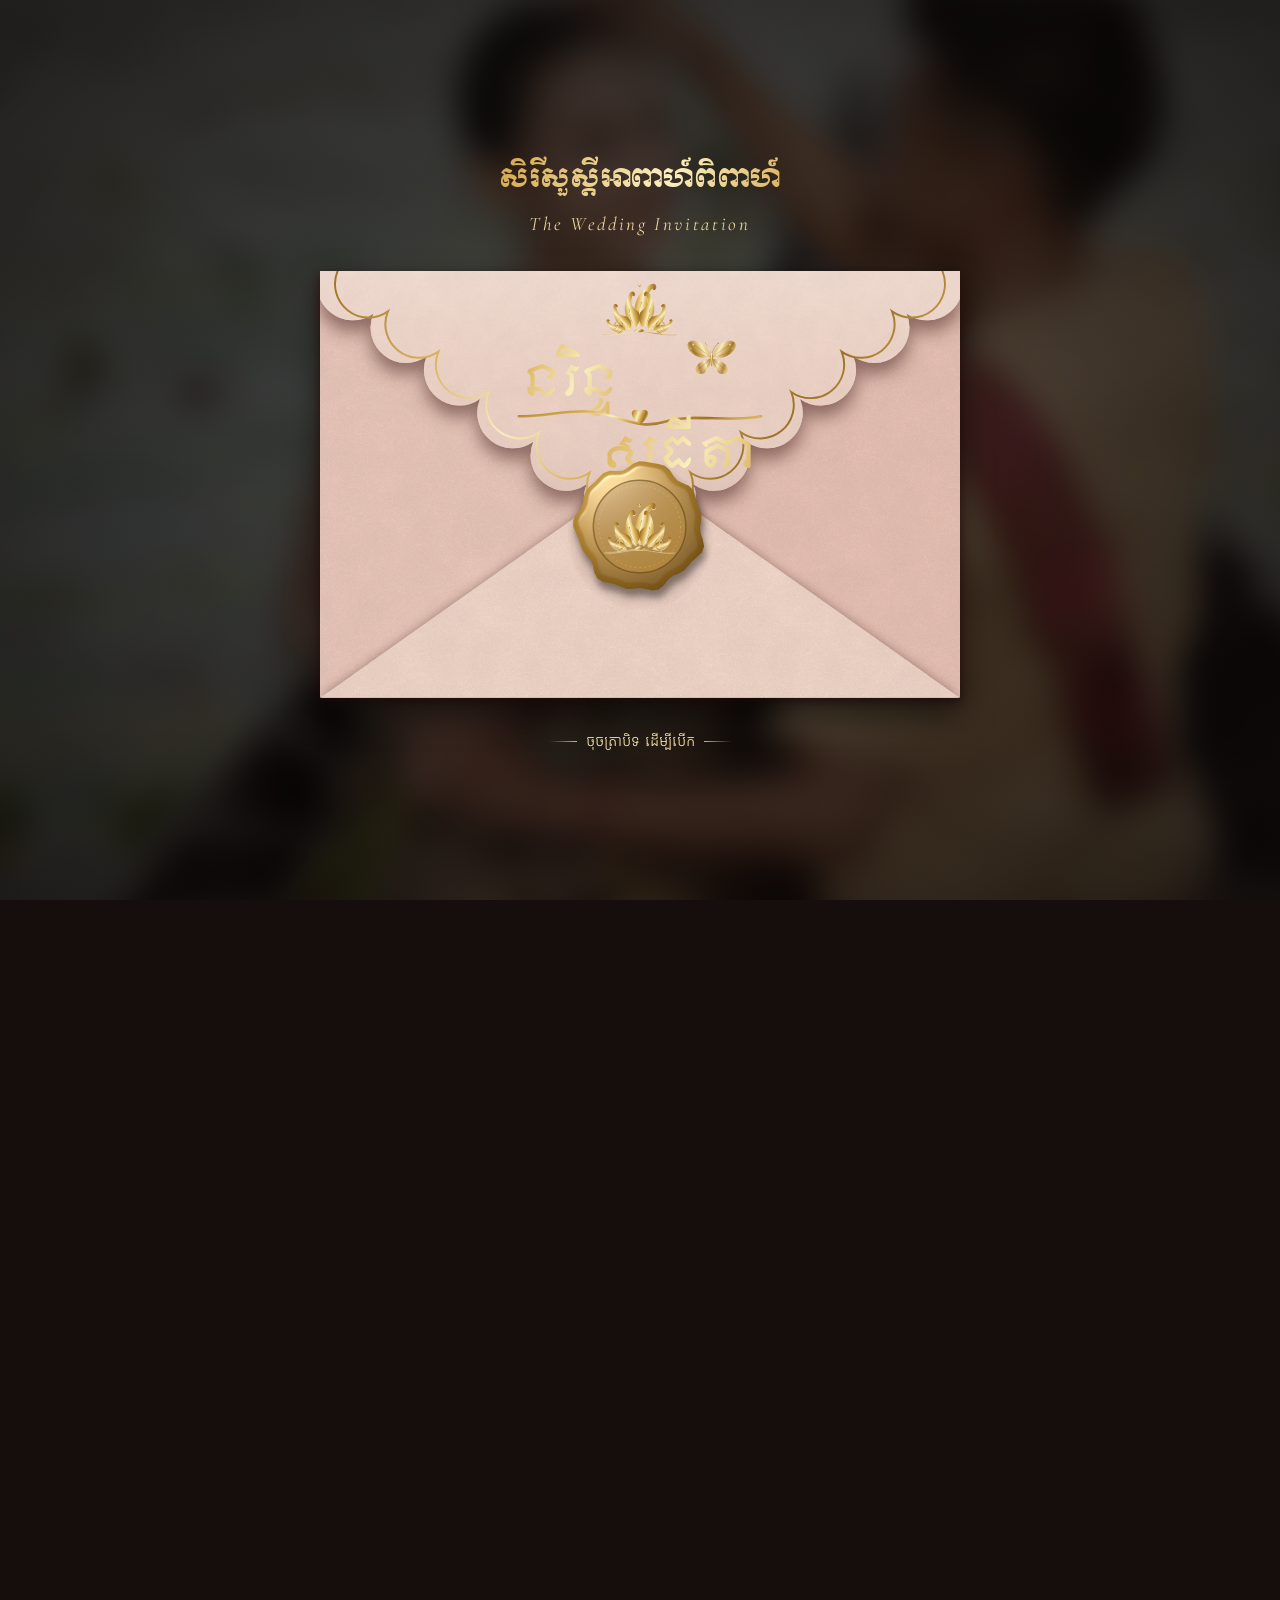
<file: index.html>
<!doctype html>
<html lang="km">
<head>
<meta charset="utf-8">
<meta name="viewport" content="width=device-width,initial-scale=1,viewport-fit=cover">
<title>សិរីសួស្តីអាពាហ៍ពិពាហ៍ នរិន្ទ &amp; សុធីតា</title>
<meta name="description" content="សូមគោរពអញ្ជើញចូលរួមអាពាហ៍ពិពាហ៍ នរិន្ទ &amp; សុធីតា · ថ្ងៃចន្ទ ទី៧ ខែធ្នូ ឆ្នាំ២០២៦">
<meta name="theme-color" content="#17100f">
<meta property="og:type" content="website">
<meta property="og:title" content="សិរីសួស្តីអាពាហ៍ពិពាហ៍ នរិន្ទ &amp; សុធីតា">
<meta property="og:description" content="សូមគោរពអញ្ជើញចូលរួមអាពាហ៍ពិពាហ៍ · ថ្ងៃចន្ទ ទី៧ ខែធ្នូ ឆ្នាំ២០២៦">
<!-- og:image must be an ABSOLUTE URL: set by scripts/set_site_url.py after the domain is known -->
<meta property="og:image" content="/assets/og.jpg">
<meta property="og:image:width" content="1200"><meta property="og:image:height" content="630">
<meta name="twitter:card" content="summary_large_image">
<link rel="preconnect" href="https://fonts.googleapis.com"><link rel="preconnect" href="https://fonts.gstatic.com" crossorigin>
<link href="https://fonts.googleapis.com/css2?family=Cormorant+Garamond:ital,wght@0,400;0,500;0,600;1,400&display=swap" rel="stylesheet">
<link rel="preload" href="assets/fonts/Moulpali-Regular.ttf" as="font" type="font/ttf" crossorigin>
<link rel="preload" href="assets/fonts/KantumruyPro-VariableFont_wght.ttf" as="font" type="font/ttf" crossorigin>
<link rel="stylesheet" href="css/style.css">
</head>
<body class="locked">
<div id="app"></div>
<noscript><p style="padding:2rem;text-align:center">សូមបើក JavaScript ដើម្បីមើលសំបុត្រអញ្ជើញ · Please enable JavaScript to view the invitation.</p></noscript>
<script type="module" src="js/main.js"></script>
</body>
</html>
</file>
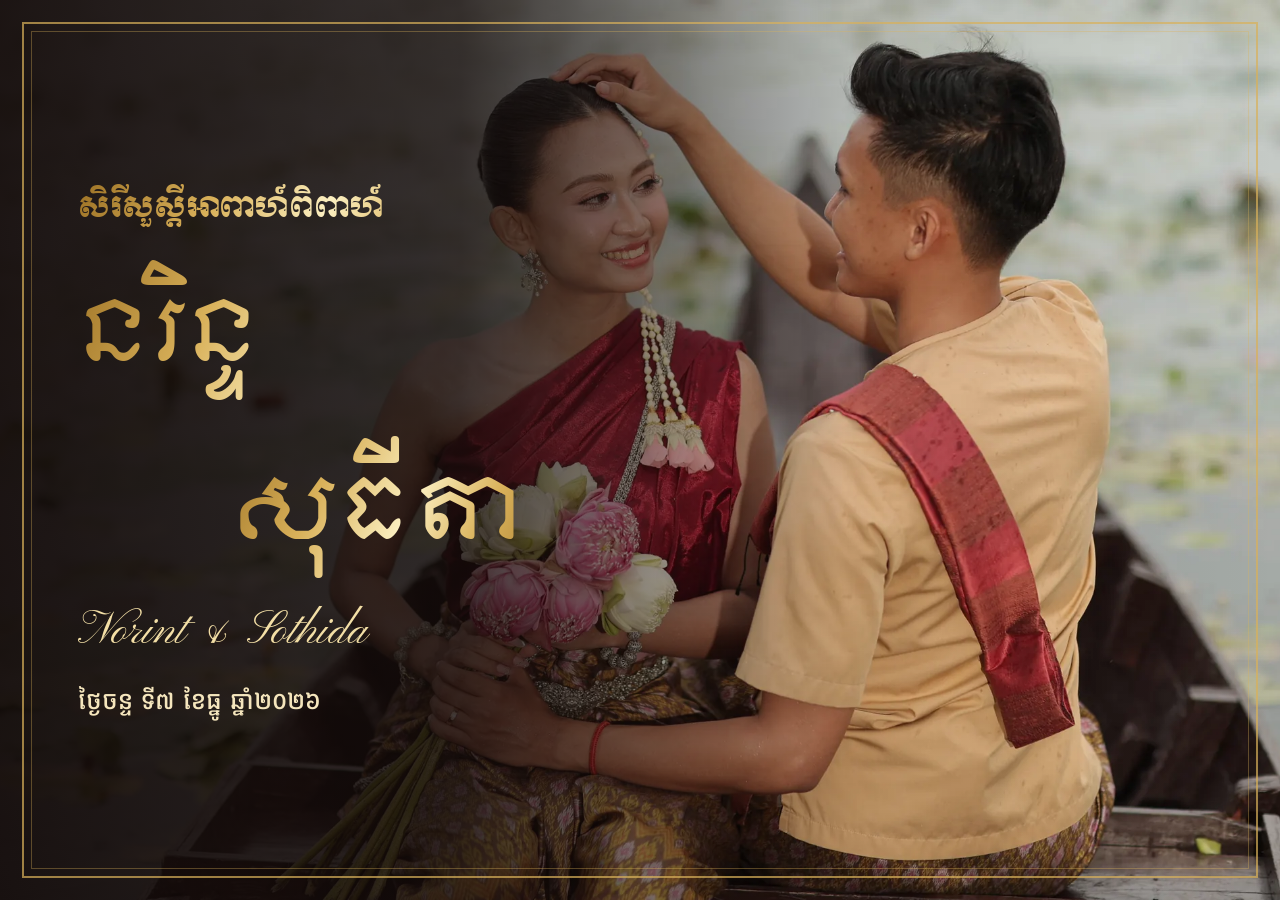
<file: scripts/og.html>
<!doctype html><meta charset="utf-8">
<style>
@font-face{font-family:Moulpali;src:url(../assets/fonts/Moulpali-Regular.ttf)}
@font-face{font-family:Moul;src:url(../assets/fonts/Moul-Regular.ttf)}
@font-face{font-family:Kantumruy;src:url(../assets/fonts/KantumruyPro-VariableFont_wght.ttf);font-weight:100 700}
@font-face{font-family:Pinyon;src:url(../assets/fonts/PinyonScript-Regular.ttf)}
html,body{margin:0;width:1200px;height:630px;overflow:hidden;background:#17100f}
.bg{position:absolute;inset:0;background:url(../assets/photos/p15-2000.webp) 62% 38%/cover}
.sh{position:absolute;inset:0;background:linear-gradient(90deg,rgba(18,10,9,.94) 0%,rgba(18,10,9,.8) 36%,rgba(18,10,9,.1) 66%,rgba(18,10,9,0) 100%)}
.fr{position:absolute;inset:22px;border:2px solid rgba(217,177,90,.7)}
.fr::after{content:"";position:absolute;inset:7px;border:1px solid rgba(217,177,90,.35)}
.t{position:absolute;left:78px;top:0;bottom:0;width:560px;display:flex;flex-direction:column;justify-content:center;gap:6px}
.foil{background:linear-gradient(115deg,#9c7124 0%,#d9b15a 25%,#fbefc0 45%,#d9b15a 62%,#9c7124 85%,#d9b15a 100%);-webkit-background-clip:text;background-clip:text;color:transparent;-webkit-text-fill-color:transparent;padding:.3em .2em .2em 0}
.h{font:400 28px/1.8 Moul;margin:0}
.n{font:400 84px/1.55 Moulpali}
.n2{margin-left:150px}
.en{font:400 46px/1.2 Pinyon;color:#f3dfa6;margin:4px 0 12px}
.d{font:500 25px/1.9 Kantumruy;color:#f5e6bd}
</style>
<div class="bg"></div><div class="sh"></div><div class="fr"></div>
<div class="t">
 <div class="foil h">សិរីសួស្តីអាពាហ៍ពិពាហ៍</div>
 <div class="foil n">នរិន្ទ</div><div class="foil n n2">សុធីតា</div>
 <div class="en">Norint &amp; Sothida</div>
 <div class="d">ថ្ងៃចន្ទ ទី៧ ខែធ្នូ ឆ្នាំ២០២៦</div>
</div>
</file>
<file: css/style.css>
/* ===== Fonts (local files from your upload) ===== */
@font-face{font-family:"Moul";src:url(../assets/fonts/Moul-Regular.ttf) format("truetype");font-display:swap}
@font-face{font-family:"Moulpali";src:url(../assets/fonts/Moulpali-Regular.ttf) format("truetype");font-display:swap}
@font-face{font-family:"Pinyon Script";src:url(../assets/fonts/PinyonScript-Regular.ttf) format("truetype");font-display:swap}
@font-face{font-family:"Kantumruy Pro";src:url(../assets/fonts/KantumruyPro-VariableFont_wght.ttf) format("truetype");font-weight:100 700;font-display:swap}

/* ===== Tokens: palette taken from the printed card (blush paper, gold foil, copper ink) ===== */
:root{
  --blush:#efd6d1; --blush-2:#e4bdb8; --rose:#c98f87; --cream:#fcf7ef; --cream-2:#f4e9db;
  --copper:#9a5f2e; --copper-2:#b27a45; --night:#150e0d; --night-2:#241817;
  --foil:linear-gradient(115deg,#8f6420 0%,#d9b15a 22%,#fbefc0 42%,#d9b15a 58%,#9c7124 80%,#d9b15a 100%);
  --km-head:"Moul","Kantumruy Pro",serif; --km-logo:"Moulpali","Moul",serif; --km-body:"Kantumruy Pro",system-ui,sans-serif;
  --en-serif:"Cormorant Garamond","Times New Roman",serif; --en-script:"Pinyon Script",cursive;
  --ease:cubic-bezier(.22,.8,.2,1); --ease-io:cubic-bezier(.65,0,.25,1);
  --top:56px;
}
*{box-sizing:border-box;margin:0;padding:0}
html{-webkit-text-size-adjust:100%;scroll-behavior:auto}
body{font-family:var(--km-body);color:var(--copper);background:var(--night);overflow-x:hidden;line-height:1.9;-webkit-font-smoothing:antialiased;min-height:100svh}
body.locked{overflow:hidden;height:100svh}
img,svg,canvas{display:block;max-width:100%}
button{font:inherit;color:inherit;background:none;border:0;cursor:pointer;-webkit-tap-highlight-color:transparent}
a{color:inherit}
html[lang=en] body{font-family:var(--en-serif);line-height:1.5}
/* Khmer rules: no letter-spacing, line-height >= 1.8, keep words together */
.km,[lang=km] body{letter-spacing:0;line-height:1.9;line-break:strict;word-break:normal;overflow-wrap:normal}
.nw{white-space:nowrap;display:inline-block}
@media (min-width:900px){.dnw{white-space:nowrap;display:inline-block}}
.sr{position:absolute;width:1px;height:1px;overflow:hidden;clip:rect(0 0 0 0)}

/* ===== Foil (padding keeps the tops of ី ឹ and the subscripts from being clipped) ===== */
.foil{display:inline-block;background:var(--foil);background-size:260% 100%;background-position:30% 0;-webkit-background-clip:text;background-clip:text;color:transparent;-webkit-text-fill-color:transparent;padding:.3em .12em .22em}
.shimmer{animation:shim 5.5s ease-in-out infinite alternate}
@keyframes shim{to{background-position:100% 0}}
.lite .shimmer{animation:none}
.moul{font-family:var(--km-head);font-weight:400;letter-spacing:0}
.script{font-family:var(--en-script)}
.serif{font-family:var(--en-serif)}
.k-gold{fill:url(#g-foil)}

/* ===== Papers (real grain texture, multiplied over a flat colour) ===== */
.paper{position:relative;background-color:var(--blush)}
.paper::before{content:"";position:absolute;inset:0;background:url(../assets/textures/paper-cream.webp) 0 0/300px;mix-blend-mode:multiply;opacity:.55;pointer-events:none;border-radius:inherit}
.paper-cream{background-color:var(--cream)}
.paper-cream::before{opacity:.5}
.paper-lining{background-color:#f2dcd6}
.paper-lining::before{background-image:url(../assets/textures/paper-lining.webp);opacity:.45}

/* ===== Top bar ===== */
.topbar{position:fixed;inset:0 0 auto 0;height:calc(var(--top) + env(safe-area-inset-top));padding:env(safe-area-inset-top) 14px 0;display:flex;align-items:center;justify-content:space-between;z-index:60;pointer-events:none;opacity:0;transition:opacity .8s}
.topbar::before{content:"";position:absolute;inset:0 0 -26px 0;background:linear-gradient(180deg,rgba(21,14,13,.82),rgba(21,14,13,.45) 55%,transparent);opacity:0;transition:opacity .5s;pointer-events:none}
.topbar.on{opacity:1}.topbar.scrolled::before{opacity:1}
.topbar>*{pointer-events:auto;position:relative}
.top-logo{display:flex;align-items:center;gap:.35em;font-family:var(--km-logo);font-size:15px;line-height:1.6;min-width:0}
.top-logo .foil{padding:.3em .05em .2em}
.top-logo .dot{width:.8em;height:.8em;flex:none}
.top-btns{display:flex;gap:8px}
.chip{height:36px;min-width:36px;padding:0 12px;border-radius:99px;border:1px solid rgba(217,177,90,.55);background:rgba(21,14,13,.45);-webkit-backdrop-filter:blur(8px);backdrop-filter:blur(8px);color:#f3dfa6;font-size:13px;display:inline-flex;align-items:center;justify-content:center;gap:6px;line-height:1}
.chip svg{width:16px;height:16px}
.chip.eq .bars{display:flex;gap:2px;align-items:flex-end;height:14px}
.chip.eq .bars i{width:2px;background:currentColor;border-radius:1px;height:4px;transition:height .3s}
.chip.eq.play .bars i{animation:eq 1s ease-in-out infinite}
.chip.eq.play .bars i:nth-child(2){animation-delay:-.4s}.chip.eq.play .bars i:nth-child(3){animation-delay:-.7s}
@keyframes eq{0%,100%{height:3px}50%{height:13px}}

/* ===== Envelope screen ===== */
.env-screen{position:fixed;inset:0;z-index:50;display:flex;flex-direction:column;align-items:center;justify-content:center;gap:clamp(14px,3.2svh,34px);overflow:hidden;background:var(--night)}
.env-bg{position:absolute;inset:-6%;background-size:cover;background-position:center;filter:blur(16px) brightness(.38) saturate(.9);transform:scale(1.08)}
.env-screen::after{content:"";position:absolute;inset:0;background:radial-gradient(ellipse at 50% 55%,transparent 20%,rgba(10,6,5,.65) 100%);pointer-events:none}
.env-head{position:relative;z-index:2;text-align:center;opacity:0;transform:translateY(-8px)}
.env-head .moul{font-size:clamp(15px,4.6vw,26px);line-height:2}
.env-head .serif{display:block;font-style:italic;font-size:clamp(13px,3.6vw,19px);letter-spacing:.14em;color:#e9d29a;margin-top:-.2em}
.env-hint{position:relative;z-index:2;color:#ecd9a6;font-size:clamp(12px,3.3vw,15px);opacity:0;display:flex;align-items:center;gap:.6em}
.env-hint::before,.env-hint::after{content:"";width:28px;height:1px;background:linear-gradient(90deg,transparent,#d9b15a)}
.env-hint::after{transform:scaleX(-1)}
.env-hint span{animation:pulse 2.4s ease-in-out infinite}
@keyframes pulse{50%{opacity:.45}}

.env-wrap{position:relative;z-index:2;width:var(--w);height:var(--h);
  --w:min(88vw,640px,calc((100svh - 210px) * 1.5));--h:calc(var(--w) / 1.5);opacity:0;transform:translateY(22px) scale(.96)}
.env-float{width:100%;height:100%;animation:float 6s ease-in-out infinite}
.lite .env-float{animation:none}
@keyframes float{50%{transform:translateY(-7px)}}
.env-tilt{width:100%;height:100%;position:relative;transform:perspective(1100px) rotateX(var(--rx,0deg)) rotateY(var(--ry,0deg));transition:transform .25s ease-out}
.env-stage{position:absolute;inset:0;cursor:pointer;container-type:inline-size}
.env-stage>*{position:absolute}
.env-back{inset:0;z-index:1;border-radius:4px;box-shadow:0 2.4cqw 5cqw rgba(0,0,0,.55),0 .6cqw 1.4cqw rgba(0,0,0,.4);background-color:#dcb4ae}
.env-back::after{content:"";position:absolute;inset:0;border-radius:inherit;background:linear-gradient(180deg,rgba(60,20,16,.38),transparent 55%)}
.env-flap-open{z-index:1}
.card{left:5%;width:90%;top:7%;height:88%;z-index:2;border-radius:3px;box-shadow:0 .5cqw 2cqw rgba(0,0,0,.28);padding:3% 4%;display:flex;flex-direction:column;align-items:center;justify-content:space-between;text-align:center;overflow:hidden}
.card .c-corner{position:absolute;width:19%;aspect-ratio:1;z-index:2}
.card .c-corner svg{width:100%;height:100%}
.card .c1{left:1.5%;top:2%}.card .c2{right:1.5%;top:2%}.card .c3{left:1.5%;bottom:2%}.card .c4{right:1.5%;bottom:2%}
.card .c-crest{width:22%;position:relative;z-index:1}
.card .c-title{font-size:4.4cqw;line-height:1.8;position:relative;z-index:1;margin-top:-1%}
.card .c-logo{width:48%;position:relative;z-index:1}
.card .c-honor{font-size:3.2cqw;line-height:1.9;color:var(--copper);position:relative;z-index:1}
.pocket{inset:0;z-index:3;pointer-events:none}
.pk{position:absolute;inset:0;filter:drop-shadow(0 .3cqw .8cqw rgba(60,20,16,.45))}
.pk i{position:absolute;inset:0;display:block;background-color:var(--blush)}
.pk i::before{content:"";position:absolute;inset:0;background:url(../assets/textures/paper-cream.webp) 0 0/300px;mix-blend-mode:multiply;opacity:.55}
.pk-l i{clip-path:polygon(0 0,50% 47%,0 100%);background-color:#e8c8c3}
.pk-r i{clip-path:polygon(100% 0,50% 47%,100% 100%);background-color:#e5c2bd}
.pk-b{z-index:2}.pk-b i{clip-path:polygon(0 100%,50% 47%,100% 100%);background-color:#efd7d2}
.pk-b i::after{content:"";position:absolute;inset:0;background:linear-gradient(180deg,rgba(255,255,255,.22),transparent 40%)}
.flap-shadow{inset:0;height:60%;z-index:4;pointer-events:none;filter:blur(1.4cqw);transform:translateY(1.8cqw);opacity:.5}
.flap-shadow svg{display:block}
.flap-wrap{inset:0;z-index:5;pointer-events:none}
.flap{position:absolute;left:0;top:0;width:100%;height:60%;transform-origin:50% 0;transform-style:preserve-3d;transform:perspective(1000px) rotateX(0deg)}
.flap .face{position:absolute;inset:0;backface-visibility:hidden;-webkit-backface-visibility:hidden}
.flap .back{transform:rotateX(180deg)}
.flap svg.scallop{position:absolute;inset:0;width:100%;height:100%}
.flap .f-logo{position:absolute;left:30%;width:40%;top:3%;z-index:2}
.seal{width:23%;aspect-ratio:1;left:38.5%;top:calc(60% - 11.5cqw * 1);z-index:7;transform:translate(0,0);transform-origin:50% 50%}
.seal svg{width:100%;height:100%;overflow:visible}
.seal-shadow{width:23%;aspect-ratio:1;left:38.5%;top:calc(60% - 11cqw);z-index:6;border-radius:50%;background:radial-gradient(closest-side,rgba(30,10,6,.6),transparent);transform:translateY(1cqw);pointer-events:none}

/* ===== Layout / sections ===== */
main{position:relative;background:var(--night);opacity:0}
main.on{opacity:1}
.sec{position:relative;padding:clamp(70px,12svh,130px) 22px;text-align:center;overflow:hidden}
.sec-cream{background:var(--cream);color:var(--copper)}
.sec-cream::before{content:"";position:absolute;inset:0;background:url(../assets/textures/paper-cream.webp) 0 0/320px;mix-blend-mode:multiply;opacity:.4;pointer-events:none}
.sec-blush{background:var(--blush)}
.sec-blush::before{content:"";position:absolute;inset:0;background:url(../assets/textures/paper-cream.webp) 0 0/320px;mix-blend-mode:multiply;opacity:.5;pointer-events:none}
.sec-dark{background:var(--night);color:#ecd9a6}
.sec>*{position:relative}
.h2{font-family:var(--km-head);font-size:clamp(20px,5.6vw,32px);line-height:2;margin-bottom:.2em}
html[lang=en] .h2{font-family:var(--en-serif);font-size:clamp(30px,8vw,48px);line-height:1.2;font-weight:500;letter-spacing:.04em}
.divider{width:min(240px,60vw);margin:0 auto 1.4em}
.sub{max-width:34em;margin:0 auto;font-size:clamp(14px,3.7vw,17px)}
.corner{position:absolute;width:clamp(70px,22vw,150px);aspect-ratio:1;pointer-events:none;z-index:1}
.corner svg{width:100%;height:100%}
.corner.tl{left:6px;top:6px}.corner.tr{right:6px;top:6px}.corner.bl{left:6px;bottom:6px}.corner.br{right:6px;bottom:6px}

/* reveal helpers */
[data-r]{opacity:0;transform:translateY(26px);transition:opacity 1s var(--ease),transform 1.1s var(--ease);transition-delay:var(--d,0s)}
[data-r].in{opacity:1;transform:none}
.mask{display:block;overflow:hidden;padding:.4em 0}
.mask>span{display:block;transform:translateY(115%);transition:transform 1.1s var(--ease);transition-delay:var(--d,0s)}
.in .mask>span,.mask.in>span{transform:none}
.reduce [data-r],.reduce .mask>span{transition:none;opacity:1;transform:none}

/* ===== Name logo ===== */
.nlogo{container-type:inline-size;width:100%;display:flex;flex-direction:column;align-items:center}
.nl-crest{width:34cqw;margin-bottom:-3cqw}
.nl-crest svg{width:100%}
.nl-names{position:relative;width:100%;aspect-ratio:1.5/1}
.nl-names .g,.nl-names .b{position:absolute;font-family:var(--km-logo);font-size:17cqw;line-height:1.75;white-space:nowrap}
.nl-names .g{left:2%;top:0}.nl-names .b{right:2%;bottom:0}
.nl-names .foil{padding:.3em .14em .22em}
.nl-flo{position:absolute;inset:0;width:100%;height:100%;overflow:visible}
.nl-flo path{fill:none;stroke:url(#g-foil);stroke-width:1.5;stroke-linecap:round}
.nl-heart{position:absolute;left:46.5%;top:46%;width:7cqw;transform-origin:50% 50%}
.nl-bf{position:absolute;left:68%;top:4%;width:20cqw}
.nl-bf svg{width:100%}
.nlogo.pre .g,.nlogo.pre .b{clip-path:inset(-40% 110% -40% -10%)}
.nlogo.pre .nl-flo path{stroke-dasharray:1;stroke-dashoffset:1}
.nlogo.pre .nl-heart{opacity:0;transform:scale(0)}
.nlogo.pre .nl-bf{opacity:0}
.nlogo.pre .nl-crest{opacity:0}
.nlogo.dim{opacity:1}

/* ===== Cover ===== */
.cover{position:relative;min-height:100svh;height:100svh;overflow:hidden;display:flex;flex-direction:column;align-items:center;justify-content:center;color:#f5e6bd;text-align:center;padding:calc(var(--top) + 6px) 20px clamp(34px,5.4svh,48px);isolation:isolate}
.cover picture,.cover .bgimg{position:absolute;inset:0;z-index:-2}
.cover .bgimg{width:100%;height:100%;object-fit:cover;object-position:50% 28%;transform:scale(1.08)}
.cover::before{content:"";position:absolute;inset:0;z-index:-1;background:linear-gradient(180deg,rgba(21,14,13,.7) 0%,rgba(21,14,13,.2) 24%,rgba(21,14,13,.08) 40%,rgba(21,14,13,.6) 60%,rgba(21,14,13,.92) 100%)}
.cover .corner{opacity:.9;z-index:0;width:clamp(56px,16vw,120px)}
.cover .corner.tl,.cover .corner.tr{top:calc(var(--top) + env(safe-area-inset-top) + 2px)}
.cv{display:flex;flex-direction:column;align-items:center;width:min(92vw,520px);height:100%;box-sizing:border-box;padding-bottom:clamp(30px,5.2svh,48px)}
.cv-t,.cv-m,.cv-b{display:flex;flex-direction:column;align-items:center;gap:clamp(2px,.8svh,9px);width:100%}
.cv-t{margin-bottom:auto}
/* wide desktop: text block on the left, couple stays visible on the right */
@media (min-aspect-ratio:5/4) and (min-width:900px), (max-width:899px) and (min-aspect-ratio:3/2) and (max-height:520px){
  .cover{align-items:flex-start;padding-left:max(5vw,40px)}
  .cover::before{background:linear-gradient(90deg,rgba(21,14,13,.9) 0%,rgba(21,14,13,.6) 36%,rgba(21,14,13,.12) 62%,rgba(21,14,13,.05) 100%),linear-gradient(0deg,rgba(21,14,13,.55),transparent 30%)}
  .cv{width:min(44vw,540px);justify-content:center}.cv-t{margin-bottom:0}
  .cv .crest{width:clamp(44px,8svh,72px)}
}
@media (max-width:899px) and (min-aspect-ratio:3/2) and (max-height:520px){.cover{padding-left:3vw}.scrollcue{display:none}}
/* landscape phones: two columns */
@media (max-width:899px) and (min-aspect-ratio:3/2) and (max-height:520px){
  .cv{display:grid;grid-template-columns:.85fr 1.15fr;grid-template-rows:auto 1fr;width:56vw;column-gap:2vw;align-items:center;justify-content:stretch}
  .cv-t{grid-column:1;grid-row:1;margin:0;flex-direction:row;gap:10px;justify-content:center}
  .cv-m{grid-column:1;grid-row:2;align-self:start}
  .cv-b{grid-column:2;grid-row:1/3}
  .cv .crest{width:clamp(34px,11svh,52px)}
  .cv h1{font-size:clamp(11px,2.1vw,15px)}
  .cv .nlogo{width:clamp(130px,min(30vw,56svh),220px)}
}
.cv .crest{width:clamp(46px,8svh,76px)}}
.cv .crest{width:clamp(70px,14svh,120px)}
.cv h1{font-family:var(--km-head);font-weight:400;font-size:clamp(14px,min(4.4vw,3.4svh),26px);line-height:2}
.cv .nlogo{width:clamp(210px,min(62vw,48svh),360px)}
.cv .en-names{font-family:var(--en-script);font-size:clamp(24px,min(8vw,5svh),44px);line-height:1.2;color:#f3dfa6}
.cv .honour{font-size:clamp(12px,min(3.6vw,2.4svh),16px);letter-spacing:0}
.dateRow{display:grid;grid-template-columns:repeat(4,auto);gap:0;align-items:center;margin:clamp(2px,.8svh,8px) 0}
.dateRow>div{padding:0 clamp(10px,3.6vw,22px);text-align:center;border-left:1px solid rgba(217,177,90,.55)}
.dateRow>div:first-child{border-left:0}
.dateRow small{display:block;font-size:clamp(10px,2.8vw,12px);letter-spacing:.1em;color:#d9b15a;line-height:1.7}
.dateRow b{display:block;font-family:var(--km-head);font-weight:400;font-size:clamp(15px,min(4.6vw,3.2svh),24px);line-height:1.9}
html[lang=en] .dateRow b{font-family:var(--en-serif);font-weight:500;font-size:clamp(18px,min(5.4vw,3.6svh),28px)}
.cv .lunar{font-size:clamp(11px,min(3.2vw,2.1svh),14px);color:#f3dfa6;text-shadow:0 1px 8px rgba(0,0,0,.6);line-height:1.8}
.cv .venue{font-size:clamp(12px,min(3.5vw,2.3svh),15px);line-height:1.7}
.cv .venue b{font-family:var(--en-serif);font-weight:600;font-size:1.12em;letter-spacing:.02em;color:#f5e6bd}
.scrollcue{position:absolute;bottom:max(10px,1.6svh);left:50%;transform:translateX(-50%);display:flex;flex-direction:column;align-items:center;gap:2px;font-size:11px;color:#d9b15a}
.scrollcue i{width:1px;height:clamp(14px,3svh,26px);background:linear-gradient(#d9b15a,transparent);animation:cue 2s ease-in-out infinite;transform-origin:top}
@keyframes cue{0%{transform:scaleY(0)}60%{transform:scaleY(1)}100%{transform:scaleY(1);opacity:0}}
.cv-t>*,.cv-m>*,.cv-b>*{opacity:0}
.cover.go .cv-t>*,.cover.go .cv-m>*,.cover.go .cv-b>*{animation:cvin 1.4s var(--ease) both;animation-delay:calc(var(--i)*.18s + .2s)}
@keyframes cvin{from{opacity:0;transform:translateY(18px)}to{opacity:1;transform:none}}
.cover.go .cv .nlogo{animation:none;opacity:1}
.cover.go .bgimg{animation:kb 18s ease-out both}
@keyframes kb{from{transform:scale(1.14)}to{transform:scale(1.04)}}
.cover .scrollcue{opacity:0;transition:opacity 1s 2.4s}.cover.go .scrollcue{opacity:1}

/* ===== Invitation ===== */
.arch{position:relative;width:min(78vw,340px);aspect-ratio:1/1.12;margin:0 auto clamp(26px,5svh,50px);border-radius:min(150px,38vw) min(150px,38vw) 6px 6px;padding:7px;background:var(--foil);box-shadow:0 18px 40px -16px rgba(80,40,20,.55)}
.arch .in-arch{position:relative;width:100%;height:100%;border-radius:min(143px,36vw) min(143px,36vw) 3px 3px;overflow:hidden;background:#000}
.arch img{width:100%;height:100%;object-fit:cover;object-position:50% 20%;transform:scale(1.05);transition:transform 2.4s var(--ease)}
.arch .in-arch{clip-path:inset(-2% -2% 100% -2%);transition:clip-path 1.6s var(--ease-io)}
.arch.in .in-arch{clip-path:inset(-2% -2% -2% -2%)}
.arch.in img{transform:scale(1)}
.inv-text{max-width:30em;margin:0 auto 2.2em;font-size:clamp(14px,3.8vw,17px);line-height:2.1}
html[lang=en] .inv-text{font-size:clamp(18px,4.6vw,22px);line-height:1.55}
.parents{display:grid;gap:clamp(22px,4svh,36px);max-width:720px;margin:0 auto}
@media(min-width:720px){.parents{grid-template-columns:1fr 1fr}}
.pg h3{font-family:var(--km-head);font-weight:400;font-size:clamp(14px,3.8vw,18px);line-height:2;margin-bottom:.3em;color:var(--copper)}
html[lang=en] .pg h3{font-family:var(--en-serif);font-size:22px;font-weight:600;letter-spacing:.06em;text-transform:uppercase}
.pg p{font-size:clamp(15px,4vw,18px);line-height:2;color:#6b3f1f}
.pg p>span{display:block}
.pg p em{font-style:normal;color:var(--copper-2);margin-right:.4em}

/* ===== Couple ===== */
.couple{display:grid;gap:clamp(34px,6svh,60px);max-width:900px;margin:0 auto}
@media(min-width:800px){.couple{grid-template-columns:1fr 1fr;gap:50px}}
.person .frame{position:relative;width:min(66vw,290px);aspect-ratio:4/5;margin:0 auto 18px;filter:drop-shadow(0 16px 22px rgba(80,40,20,.35))}
.person .frame svg{width:100%;height:100%;overflow:visible}
.person .frame{transform:scale(.88) rotate(var(--rot,-3deg));opacity:0;transition:transform 1.4s var(--ease),opacity 1s}
.person .frame.in{transform:none;opacity:1}
.person .role{font-size:clamp(12px,3.4vw,14px);letter-spacing:.1em;color:var(--copper-2)}
.person .name{font-family:var(--km-head);font-weight:400;font-size:clamp(20px,5.8vw,28px);line-height:2}
html[lang=en] .person .name{font-family:var(--en-script);font-size:clamp(34px,9vw,48px);line-height:1.3}
.person .of{font-size:clamp(13px,3.6vw,15px);color:#6b3f1f;line-height:2}
.person .of>span{display:block}

/* ===== Countdown ===== */
.count{position:relative;background:var(--night);color:#f3dfa6;overflow:hidden;padding:clamp(80px,14svh,140px) 16px}
.marq{position:absolute;inset:0;display:flex;flex-direction:column;justify-content:space-around;opacity:.09;pointer-events:none;overflow:hidden}
.marq div{white-space:nowrap;font-family:var(--km-head);font-size:clamp(34px,10vw,70px);line-height:2;animation:mq 60s linear infinite;width:max-content}
.marq div:nth-child(2){animation-direction:reverse;animation-duration:75s}
html[lang=en] .marq div{font-family:var(--en-script);font-size:clamp(44px,12vw,90px)}
@keyframes mq{to{transform:translateX(-50%)}}
.lite .marq div{animation:none}
.cd{display:flex;justify-content:center;gap:clamp(8px,3vw,22px);margin-top:1.4em}
.cd .u{min-width:clamp(62px,19vw,104px);padding:14px 4px 10px;border:1px solid rgba(217,177,90,.45);border-radius:10px;background:rgba(255,255,255,.04);-webkit-backdrop-filter:blur(4px);backdrop-filter:blur(4px)}
.cd b{display:block;font-family:var(--km-head);font-weight:400;font-size:clamp(26px,8.4vw,48px);line-height:1.6;overflow:hidden}
html[lang=en] .cd b{font-family:var(--en-serif);font-weight:500;line-height:1.2}
.cd b span{display:inline-block}
.cd b span.tick{animation:tick .6s var(--ease)}
@keyframes tick{from{transform:translateY(60%);opacity:0}}
.cd small{font-size:clamp(11px,3vw,13px);color:#d9b15a}
.count .foil.h2{display:block}

/* ===== Programme ===== */
.prog{max-width:520px;margin:2.4em auto 0;position:relative;text-align:left}
.thread{position:absolute;left:29px;top:12px;bottom:12px;width:2px;background:rgba(154,95,46,.18);border-radius:2px}
.thread i{position:absolute;inset:0;background:var(--foil);transform-origin:top;transform:scaleY(var(--p,0));border-radius:2px}
.step{position:relative;display:grid;grid-template-columns:60px 1fr;gap:12px;align-items:center;padding:clamp(12px,2.6svh,22px) 0}
.step .ic{width:60px;height:60px;border-radius:50%;background:var(--cream);border:1.5px solid rgba(154,95,46,.28);display:grid;place-items:center;position:relative;z-index:1;transition:border-color .8s,box-shadow .8s,background .8s}
.step .ic svg{width:34px;height:34px;overflow:visible}
.step .ic path,.step .ic circle,.step .ic line,.step .ic ellipse{fill:none;stroke:var(--copper-2);stroke-width:1.5;stroke-linecap:round;stroke-linejoin:round;stroke-dasharray:1;stroke-dashoffset:1;transition:stroke-dashoffset 1.6s var(--ease-io),stroke .8s}
.step.on .ic{border-color:#d9b15a;background:#fff9ee;box-shadow:0 0 0 5px rgba(217,177,90,.18),0 8px 22px -8px rgba(154,95,46,.5)}
.step.on .ic path,.step.on .ic circle,.step.on .ic line,.step.on .ic ellipse{stroke-dashoffset:0;stroke:#a8741f}
.step .tm{font-family:var(--en-serif);font-weight:600;font-size:clamp(17px,4.6vw,20px);color:var(--copper-2);line-height:1.4}
html[lang=km] .step .tm{font-family:var(--km-body);font-weight:600;font-size:clamp(14px,3.9vw,16px);line-height:1.8}
.step .nm{font-family:var(--km-head);font-size:clamp(13px,3.6vw,15.5px);line-height:2;color:var(--copper)}
html[lang=en] .step .nm{font-family:var(--en-serif);font-size:clamp(19px,5vw,23px);line-height:1.25;font-weight:500}
.step .tx{opacity:.35;transform:translateX(10px);transition:opacity .9s,transform .9s var(--ease)}
.step.on .tx{opacity:1;transform:none}

/* ===== Candlelight ===== */
.candle{position:relative;height:100svh;min-height:480px;overflow:hidden;color:#f5e6bd;display:flex;align-items:flex-start;justify-content:center;padding-top:clamp(70px,13svh,130px);background:#0d0807;touch-action:pan-y}
.candle .bg{position:absolute;inset:0;background-size:cover;background-position:50% 60%;filter:brightness(.55) saturate(.95)}
.candle::before{content:"";position:absolute;inset:0;background:linear-gradient(180deg,rgba(13,8,7,.88),rgba(13,8,7,.1) 40%,rgba(13,8,7,.35)),radial-gradient(ellipse at 50% 70%,rgba(255,180,90,.12),transparent 60%);z-index:1;pointer-events:none}
.candle canvas{position:absolute;inset:0;width:100%;height:100%;z-index:2}
.candle .txt{position:relative;z-index:3;pointer-events:none;padding:0 22px}
.candle .txt p{font-size:clamp(13px,3.6vw,16px);color:#ecd9a6;margin-top:.4em}
.lantern{position:absolute;z-index:3;width:46px;margin:-23px 0 0 -23px;pointer-events:none;will-change:transform,opacity;filter:drop-shadow(0 0 10px rgba(255,190,90,.9))}
.lantern svg{width:100%;overflow:visible}
.lantern svg *{stroke:url(#g-foil)}

/* ===== Gallery ===== */
.gal{columns:2;column-gap:10px;max-width:1100px;margin:2em auto 0}
@media(min-width:760px){.gal{columns:3;column-gap:14px}}
@media(min-width:1100px){.gal{columns:4}}
.gal button{display:block;width:100%;margin:0 0 10px;border-radius:4px;overflow:hidden;position:relative;background:#e4cdc4;break-inside:avoid;opacity:0;transform:scale(.94) translateY(20px);transition:opacity .9s var(--ease),transform 1.1s var(--ease);transition-delay:var(--d,0s)}
.gal button.in{opacity:1;transform:none}
.gal img{width:100%;height:auto;transition:transform 1.2s var(--ease)}
.gal button:hover img{transform:scale(1.04)}
.viewer{position:fixed;inset:0;z-index:100;background:rgba(10,6,5,.96);display:none;flex-direction:column}
.viewer.open{display:flex;animation:fade .35s}
@keyframes fade{from{opacity:0}}
.vtrack{flex:1;display:flex;overflow-x:auto;scroll-snap-type:x mandatory;-webkit-overflow-scrolling:touch;scrollbar-width:none}
.vtrack::-webkit-scrollbar{display:none}
.vtrack figure{flex:0 0 100%;scroll-snap-align:center;display:grid;place-items:center;padding:60px 8px 46px}
.vtrack img{max-width:100%;max-height:100%;object-fit:contain}
.vbar{position:absolute;top:0;left:0;right:0;display:flex;justify-content:space-between;align-items:center;padding:calc(10px + env(safe-area-inset-top)) 14px 10px;color:#ecd9a6;z-index:2;font-family:var(--en-serif)}
.vnav{position:absolute;top:50%;width:44px;height:44px;margin-top:-22px;border-radius:50%;border:1px solid rgba(217,177,90,.5);color:#ecd9a6;z-index:2;display:none;place-items:center}
@media(hover:hover) and (min-width:700px){.vnav{display:grid}}
.vnav.p{left:14px}.vnav.n{right:14px}

/* ===== Venue ===== */
.venue-sec{min-height:100svh;display:flex;flex-direction:column;align-items:center;justify-content:center;gap:12px}
.venue-name{font-family:var(--en-serif);font-weight:600;font-size:clamp(22px,6vw,34px);line-height:1.2;color:var(--copper)}
.mapframe{width:min(100%,860px);margin:1.2em auto 0;aspect-ratio:16/10;max-height:56svh;min-height:260px;border-radius:10px;overflow:hidden;position:relative;padding:6px;background:var(--foil);box-shadow:0 22px 44px -18px rgba(80,40,20,.55);}
.mapframe.in{opacity:1}
.mapframe iframe{position:absolute;inset:6px;width:calc(100% - 12px);height:calc(100% - 12px);display:block;border:0;border-radius:6px;background:#eadfd2}
.btns{display:flex;flex-wrap:wrap;justify-content:center;gap:10px;margin-top:1.2em}
.btn{display:inline-flex;align-items:center;gap:8px;min-height:46px;padding:6px 22px;border-radius:99px;font-size:clamp(13px,3.6vw,15px);line-height:1.8;text-decoration:none;border:1px solid var(--copper-2);color:var(--copper);background:rgba(255,255,255,.4);transition:transform .3s,background .3s}
.btn:hover{transform:translateY(-2px);background:#fff}
.btn.solid{background:var(--foil);border-color:transparent;color:#4a2a0d;font-weight:600}
.btn svg{width:18px;height:18px;flex:none}

/* ===== Gift ===== */
.qrs{display:flex;flex-wrap:wrap;justify-content:center;gap:22px;margin-top:1.8em}
.qr{width:min(78vw,300px);position:relative;padding:8px;border-radius:14px;background:var(--foil);box-shadow:0 22px 44px -18px rgba(80,40,20,.55)}
.qr img{width:100%;border-radius:8px;background:#fff}
.qr-wrap{display:flex;flex-direction:column;align-items:center;gap:14px}

/* ===== Thanks ===== */
.thanks{position:relative;background:var(--night);color:#f3dfa6;padding:clamp(80px,14svh,140px) 20px 60px;overflow:hidden}
.thanks .big{font-family:var(--km-head);font-size:clamp(28px,9vw,52px);line-height:2;display:block}
html[lang=en] .thanks .big{font-family:var(--en-script);font-size:clamp(46px,13vw,84px);line-height:1.3}
.bfly{position:absolute;left:0;top:0;width:clamp(54px,14vw,90px);z-index:3;pointer-events:none;will-change:transform}
.bfly svg{width:100%}
.shares{display:grid;gap:10px;max-width:380px;margin:2em auto 0}
.share{display:flex;align-items:center;gap:14px;min-height:54px;padding:8px 18px;border-radius:14px;border:1px solid rgba(217,177,90,.4);background:rgba(255,255,255,.05);color:#f3dfa6;text-decoration:none;text-align:left;font-size:clamp(14px,3.8vw,16px);line-height:1.7;transition:background .3s,transform .3s}
.share:hover{background:rgba(255,255,255,.1);transform:translateY(-2px)}
.share .lg{width:34px;height:34px;flex:none;border-radius:50%;display:grid;place-items:center}
.share .lg svg{width:20px;height:20px;fill:#fff}
.thanks .nlogo{width:clamp(200px,60vw,300px);margin:3em auto 0}
.foot{margin-top:2.4em;font-size:12px;opacity:.55}

/* ===== Responsive details ===== */
@media (max-height:420px) and (orientation:landscape){
  .env-screen{flex-direction:row;gap:18px;padding:0 4vw}
  .env-wrap{--w:min(52vw,calc((100svh - 60px) * 1.5))}
  .env-head{max-width:34vw}
  .env-hint{position:absolute;bottom:6px;left:0;right:0;justify-content:center}
  .cover{padding-top:calc(var(--top) - 8px)}
  .cv .crest{width:clamp(40px,12svh,70px)}
  .corner{width:70px}
}
@media (min-width:900px){ :root{--top:64px} .top-logo{font-size:18px} }
@media (prefers-reduced-motion:reduce){
  .env-float,.shimmer,.marq div,.scrollcue i,.cover.go .bgimg{animation:none!important}
}
.veil{position:absolute;inset:0;background:#150e0d;opacity:0;z-index:20;pointer-events:none}
.env-part{will-change:auto}

/* deeper foil on light paper so gold headings stay readable */
.sec-cream .foil,.sec-blush .foil,.step .foil{background-image:linear-gradient(115deg,#6e4710 0%,#a8761f 24%,#d6aa52 44%,#a8761f 62%,#7a4f12 82%,#b98a34 100%)}
.sec-cream .h2,.sec-blush .h2{filter:drop-shadow(0 1px 0 rgba(255,255,255,.5))}

/* apology / gratitude note */
.apology .note{position:relative;max-width:min(92vw,660px);margin:0 auto;padding:clamp(30px,6vw,56px) clamp(22px,6vw,52px);background:var(--cream) url(../assets/textures/paper-cream.webp) 0 0/320px;border-radius:8px;box-shadow:0 1px 0 rgba(255,255,255,.7) inset,0 22px 44px -22px rgba(90,45,25,.5),0 3px 10px rgba(90,45,25,.12)}
.apology .note::after{content:"";position:absolute;inset:9px;border:1px solid rgba(168,118,31,.5);border-radius:4px;pointer-events:none}
.apology .note .crest{width:clamp(54px,14vw,78px);margin:0 auto .2em}
.apology .note .crest svg{width:100%;height:auto;display:block}
.apology .note .h2{font-size:clamp(19px,5vw,28px);padding:.3em 0 .1em}
.apology .note .divider{width:min(200px,52vw);margin-bottom:1.1em}
.ap-text{color:var(--copper);font-size:clamp(14px,3.8vw,17px);line-height:2.15;max-width:32em;margin:0 auto}
html[lang=en] .ap-text{font-size:clamp(18px,4.6vw,21px);line-height:1.6}

/* venue: on desktop the map sits exactly in the middle of the screen, heading above and buttons below */
.v-head{display:flex;flex-direction:column;align-items:center;gap:12px;width:100%}
@media (min-width:900px) and (min-height:620px){
  .venue-sec{display:grid;grid-template-rows:1fr auto 1fr;justify-items:center;gap:0;padding-top:58px;padding-bottom:58px}
  .venue-sec .v-head{align-self:end;gap:2px;padding-bottom:20px}
  .venue-sec .crest-s{width:clamp(44px,7svh,64px)!important}
  .venue-sec .h2{font-size:clamp(20px,3.4svh,28px);line-height:1.8;margin:0}
  .venue-sec .mapframe{margin:0;max-height:none;min-height:0;aspect-ratio:auto;height:min(46svh,440px);width:min(860px,calc(100vw - 44px))}
  .venue-sec .btns{align-self:start;padding-top:20px}
}

/* ===== Portrait screens: the whole landscape photo fits the screen (no cropped faces); the same photo, blurred, fills the rest ===== */
.cv-photo,.candle .bg.sharp{display:none}
@media (max-aspect-ratio:5/4){
  .cover .bgimg{filter:blur(26px) brightness(.5) saturate(1.1);transform:scale(1.35);object-position:50% 50%}
  .cover.go .bgimg{animation:none}
  .cover::before{background:linear-gradient(180deg,rgba(21,14,13,.6) 0%,rgba(21,14,13,.22) 40%,rgba(21,14,13,.7) 100%)}
  .cv-t{margin-bottom:0}
  .cv-t .crest{display:none}
  .cv-photo{display:block;flex:1 1 0;min-height:70px;width:100vw;margin:clamp(4px,1.2svh,12px) 0;position:relative;opacity:0;transition:opacity 1.6s .4s}
  .cover.go .cv-photo{opacity:1}
  .cv-photo img{position:absolute;inset:0;width:100%;height:100%;object-fit:contain;-webkit-mask-image:linear-gradient(180deg,transparent 0,#000 5%,#000 95%,transparent 100%);mask-image:linear-gradient(180deg,transparent 0,#000 5%,#000 95%,transparent 100%)}
  .cv .nlogo{width:clamp(170px,min(58vw,35svh),330px)}
  .candle .bg:not(.sharp){filter:blur(24px) brightness(.4) saturate(1);transform:scale(1.25)}
  .candle .bg.sharp{display:block;background-size:contain;background-repeat:no-repeat;background-position:50% 58%;filter:brightness(.62) saturate(.95)}
}
@media (max-aspect-ratio:5/4) and (max-height:700px){
  .cv .nlogo{width:clamp(128px,min(50vw,26svh),240px)}
  .cv .en-names{font-size:clamp(19px,4svh,28px)}
  .cv-photo{min-height:90px}
  .cv h1{font-size:clamp(12px,2.9svh,20px);line-height:1.9}
  .cv-t,.cv-m,.cv-b{gap:1px}
}
@media (max-aspect-ratio:5/4){
  .candle .bg.sharp{-webkit-mask-image:linear-gradient(180deg,transparent 0,transparent 20%,#000 30%,#000 74%,transparent 86%,transparent 100%);mask-image:linear-gradient(180deg,transparent 0,transparent 20%,#000 30%,#000 74%,transparent 86%,transparent 100%)}
}
</file>
